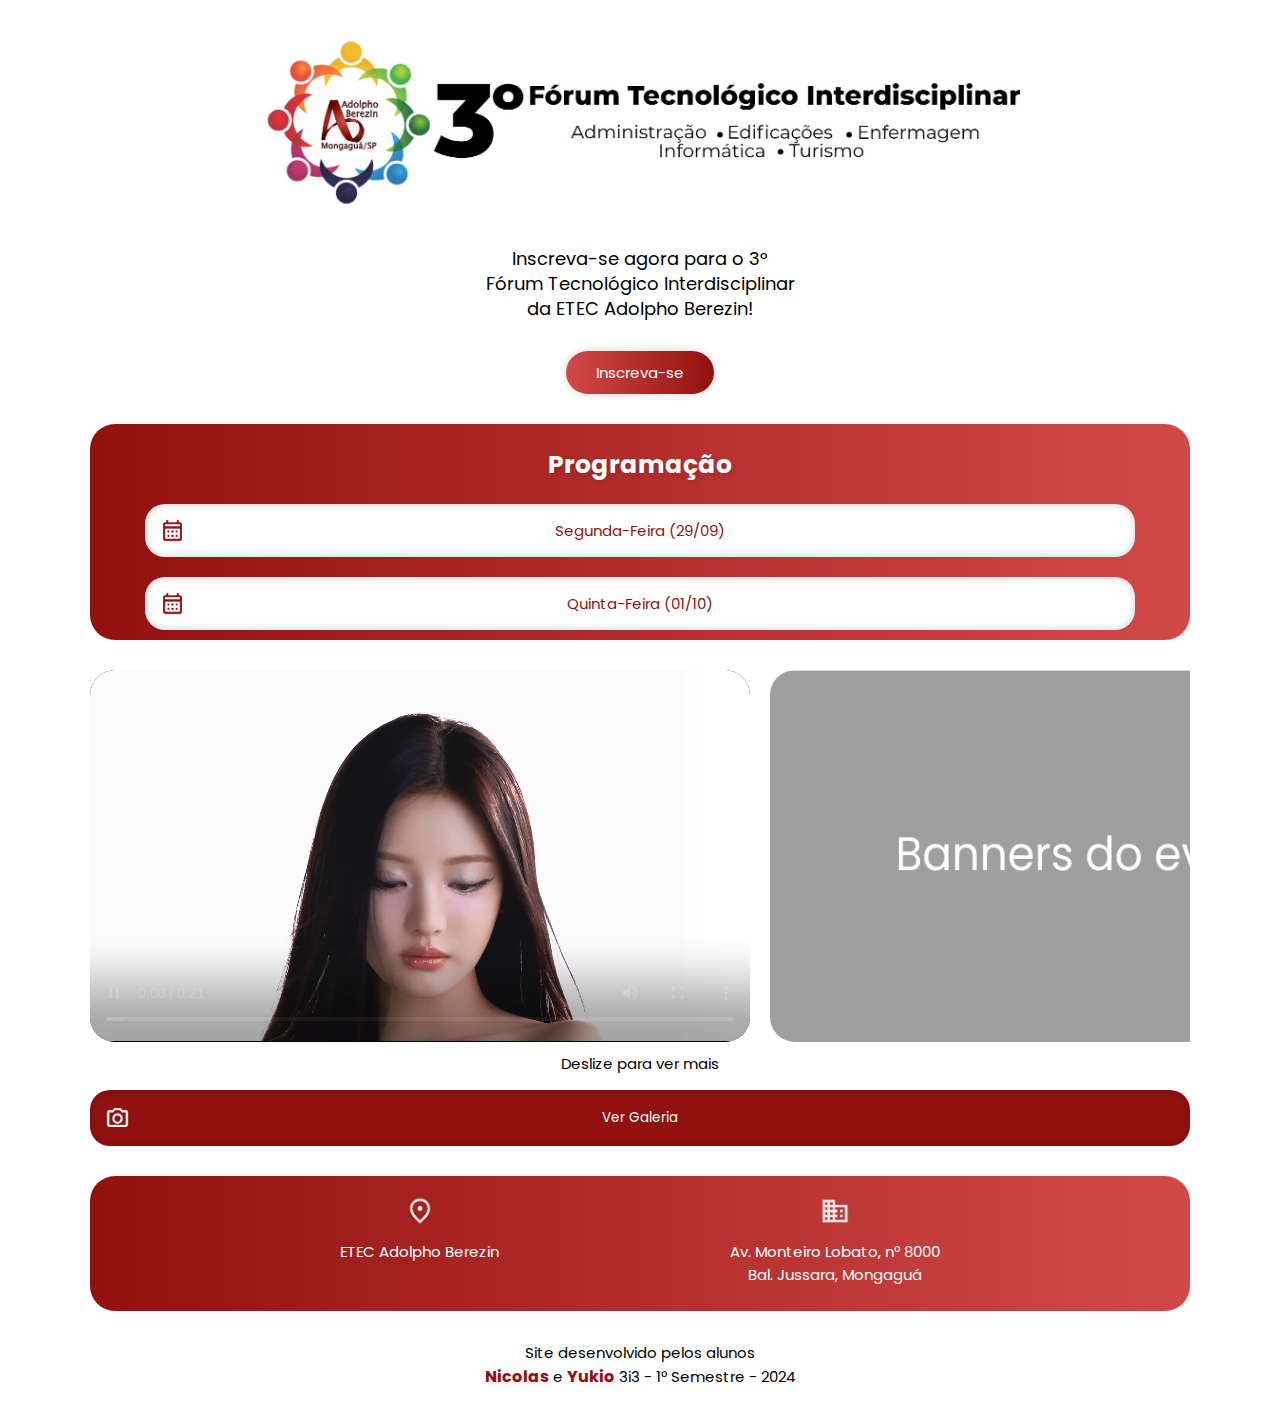
<file: index.html>
<!DOCTYPE html>
<html lang="pt-BR">

<head>
    <meta charset="UTF-8">
    <meta name="viewport" content="width=device-width, initial-scale=1.0">
    <link rel="icon" type="image/png" href="css/media/flogo.png">
    <link rel="stylesheet" href="css/geral.css">
    <link rel="stylesheet" href="css/index.css">

    <!-- FONTE -->
    <link rel="preconnect" href="https://fonts.googleapis.com">
    <link rel="preconnect" href="https://fonts.gstatic.com" crossorigin>
    <link
        href="https://fonts.googleapis.com/css2?family=Poppins:ital,wght@0,100;0,200;0,300;0,400;0,500;0,600;0,700;0,800;0,900;1,100;1,200;1,300;1,400;1,500;1,600;1,700;1,800;1,900&display=swap"
        rel="stylesheet">

    <title>Fórum Tecnológico Interdisciplinar</title>
    <script src="js/datas.js"></script>
</head>

<body>
    <div class="header">
        <!-- LOGO DO FORUM -->
        <img src="css/media/flogo2.jpg" id="logo" alt="Logo ETEC Adolpho Berezin" width="760px">
    </div>
    <div class="content">
        <!-- INFORMAÇÕES -->
        <p>Inscreva-se agora para o 3°
            <br>Fórum Tecnológico Interdisciplinar
            <br>da ETEC Adolpho Berezin!
        </p>

        <!-- BOTÃO -->
        <button class="btn" onclick="window.location.href='inscricao.html'">Inscreva-se</button>

        <!-- PARTE VERMELHA COM A PROGRAMAÇÃO -->
        <div id="RedBox">
            <h2>Programação</h2>
        </div>

        <!-- BANNER EVENTO -->
        <div class="slide-container">
            <div class="slide">
                <iframe src="css/media/ningning.mp4" class="banner" frameborder="0" allow="autoplay; encrypted-media"
                    allowfullscreen></iframe>
                <img src="css/media/bannerexemplo.png" class="banner" alt="Banner do evento">
                <img src="css/media/bannerexemplo2.png" class="banner" alt="Banner do evento 2">
            </div>
        </div>

        <h4>Deslize para ver mais</h4>

        <!-- BOTÃO -->
        <button id="Glr" class="Btn2" onclick="window.location.href='galeria.html'">Ver Galeria</button>


        <div id="RedBox2">
            <div class="info-local">
                <img src="css/media/localw.png" id="local" alt="">
                <h5>ETEC Adolpho Berezin</h5>
            </div>
            <div class="info-local">
                <img src="css/media/place.png" id="local" alt="">
                <h5>Av. Monteiro Lobato, nº 8000<br>Bal. Jussara, Mongaguá</h5>
            </div>
        </div>
    </div>

    <div class="footer">
        <h6>Site desenvolvido pelos alunos
            <br><a href="https://github.com/niButera">Nicolas</a> e <a href="https://github.com/yukio-sato">Yukio</a>
            3i3 -
            1º Semestre - 2024
        </h6>
    </div>
</body>
</file>
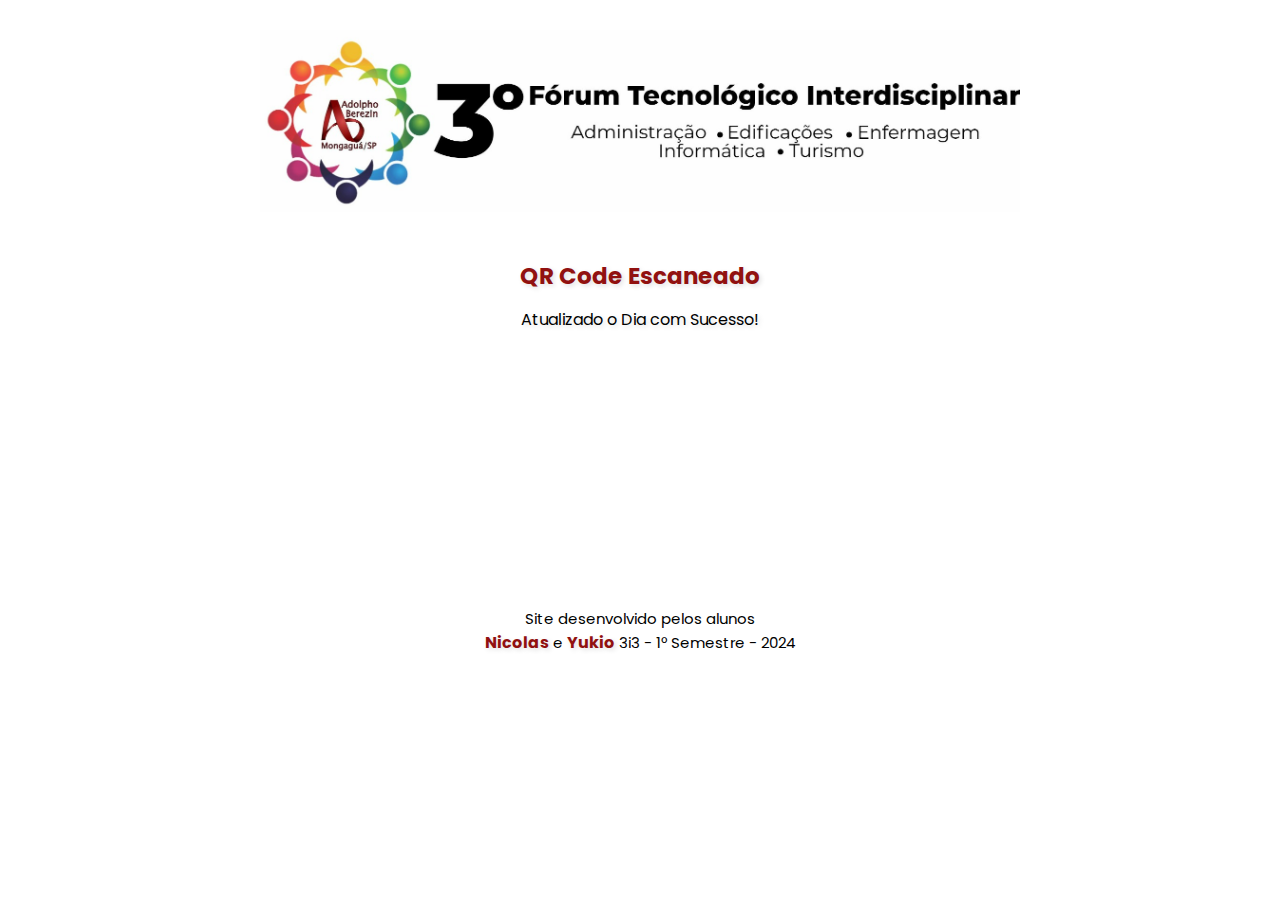
<file: atualizado.html>
<!DOCTYPE html>
<html lang="pt-BR">

<head>
    <meta charset="UTF-8">
    <meta name="viewport" content="width=device-width, initial-scale=1.0">
    <link rel="icon" type="image/png" href="css/media/flogo.png">
    <link rel="stylesheet" href="css/geral.css">
    <link rel="stylesheet" href="css/inscricao.css">

    <!-- FONTE -->
    <link rel="preconnect" href="https://fonts.googleapis.com">
    <link rel="preconnect" href="https://fonts.gstatic.com" crossorigin>
    <link
        href="https://fonts.googleapis.com/css2?family=Poppins:ital,wght@0,100;0,200;0,300;0,400;0,500;0,600;0,700;0,800;0,900;1,100;1,200;1,300;1,400;1,500;1,600;1,700;1,800;1,900&display=swap"
        rel="stylesheet">

    <title>Fórum Tecnológico Interdisciplinar</title>
</head>

<body>
    <!-- CABEÇALHO -->
    <div class="header">
        <img src="css/media/empty.png" id="back">
        <img src="css/media/flogo2.jpg" id="logo" alt="Logo ETEC Adolpho Berezin" width="760px">
        <img src="css/media/empty.png" id="back">
    </div>

    <div class="content">
        <!-- INFORMAÇÕES -->
        <br>
        <br>
        <h1>QR Code Escaneado</h1>
        <p>Atualizado o Dia com Sucesso!</p>
    </div>

    <div class="footer" style="margin-top: 25%;">
        <h5>Site desenvolvido pelos alunos
            <br><a href="https://github.com/niButera">Nicolas</a> e <a href="https://github.com/yukio-sato">Yukio</a>
            3i3 - 1º Semestre - 2024
        </h5>
    </div>
</body>


</html>
</file>
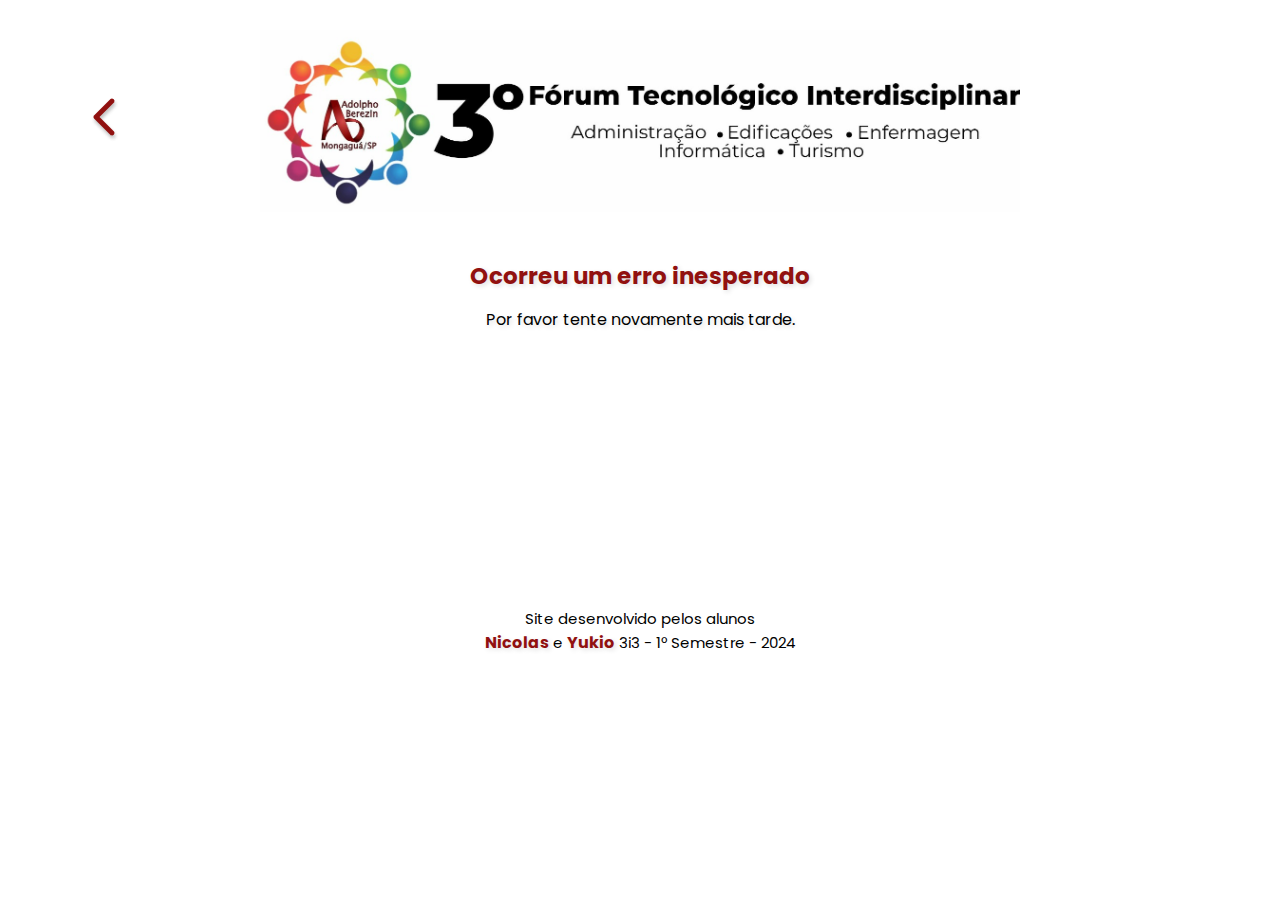
<file: erro.html>
<!DOCTYPE html>
<html lang="pt-BR">

<head>
    <meta charset="UTF-8">
    <meta name="viewport" content="width=device-width, initial-scale=1.0">
    <link rel="icon" type="image/png" href="css/media/flogo.png">
    <link rel="stylesheet" href="css/geral.css">
    <link rel="stylesheet" href="css/inscricao.css">

    <!-- FONTE -->
    <link rel="preconnect" href="https://fonts.googleapis.com">
    <link rel="preconnect" href="https://fonts.gstatic.com" crossorigin>
    <link
        href="https://fonts.googleapis.com/css2?family=Poppins:ital,wght@0,100;0,200;0,300;0,400;0,500;0,600;0,700;0,800;0,900;1,100;1,200;1,300;1,400;1,500;1,600;1,700;1,800;1,900&display=swap"
        rel="stylesheet">

    <title>Fórum Tecnológico Interdisciplinar</title>
</head>

<body>
    <!-- CABEÇALHO -->
    <div class="header">
        <a href="index.html"> <img src="css/media/voltar.png" id="back" alt="Voltar"></a>
        <img src="css/media/flogo2.jpg" id="logo" alt="Logo ETEC Adolpho Berezin" width="760px">
        <img src="css/media/empty.png" id="back">
    </div>

    <div class="content">
        <!-- INFORMAÇÕES -->
        <br>
        <br>
        <h1>Ocorreu um erro inesperado</h1>
        <p>Por favor tente novamente mais tarde.</p>
    </div>

    <div class="footer" style="margin-top: 25%;">
        <h5>Site desenvolvido pelos alunos
            <br><a href="https://github.com/niButera">Nicolas</a> e <a href="https://github.com/yukio-sato">Yukio</a>
            3i3 - 1º Semestre - 2024
        </h5>
    </div>
</body>


</html>
</file>
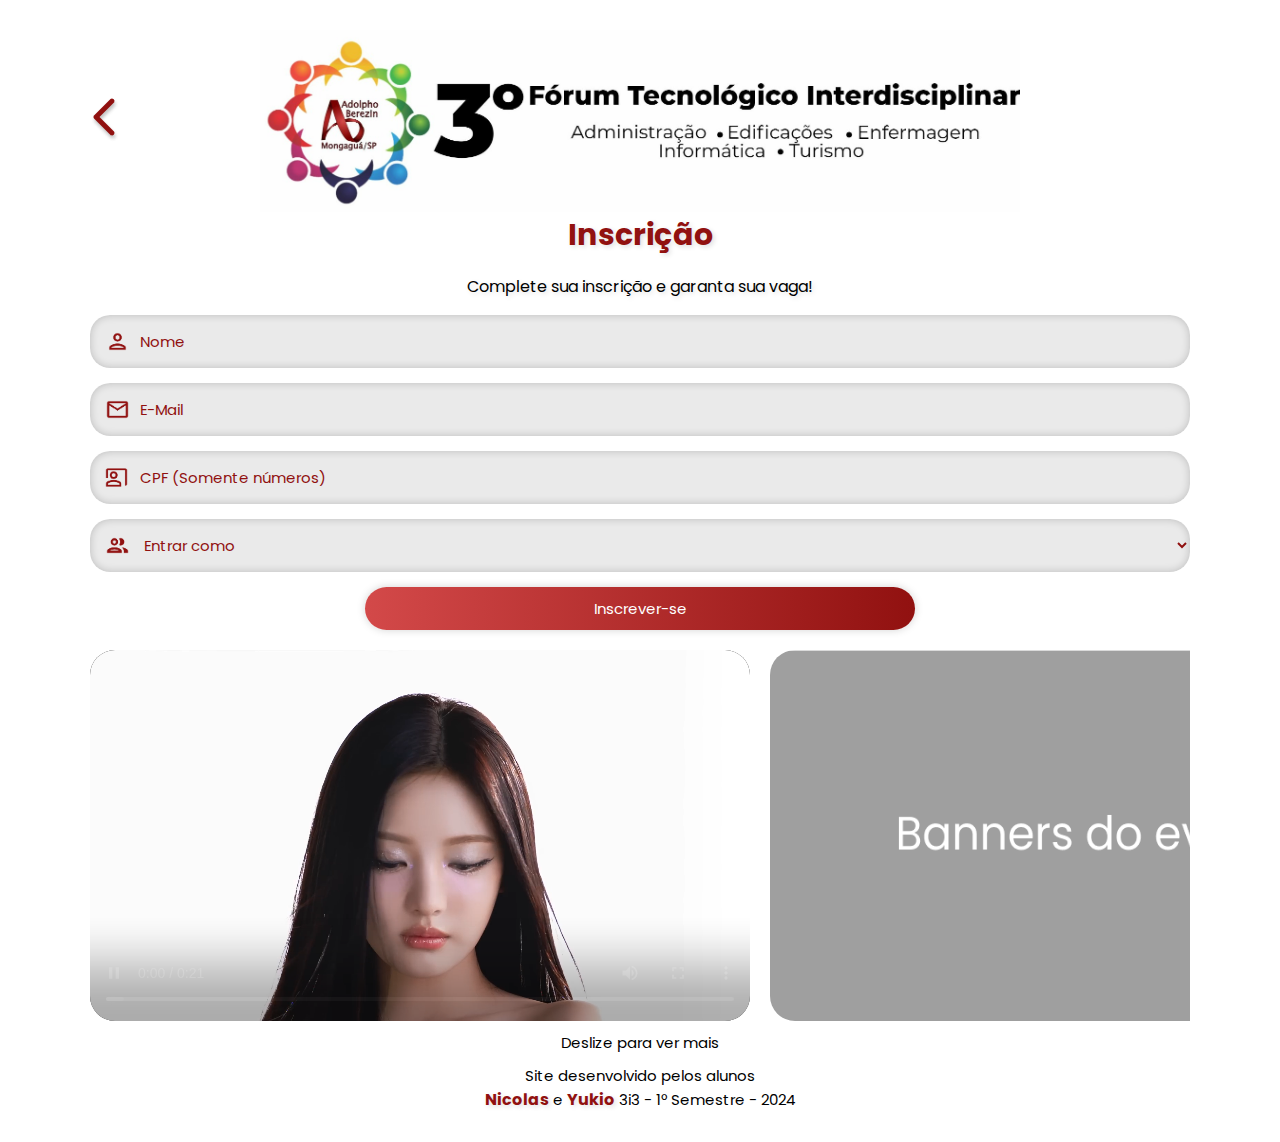
<file: inscricao.html>
<!DOCTYPE html>
<html lang="pt-BR">

<head>
    <meta charset="UTF-8">
    <meta name="viewport" content="width=device-width, initial-scale=1.0">
    <link rel="icon" type="image/png" href="css/media/flogo.png">
    <link rel="stylesheet" href="css/geral.css">
    <link rel="stylesheet" href="css/inscricao.css">

    <!-- FONTE -->
    <link rel="preconnect" href="https://fonts.googleapis.com">
    <link rel="preconnect" href="https://fonts.gstatic.com" crossorigin>
    <link
        href="https://fonts.googleapis.com/css2?family=Poppins:ital,wght@0,100;0,200;0,300;0,400;0,500;0,600;0,700;0,800;0,900;1,100;1,200;1,300;1,400;1,500;1,600;1,700;1,800;1,900&display=swap"
        rel="stylesheet">

    <!-- SCRIPT -->
    <script src="js/cpfFormat.js"></script>

    <title>Fórum Tecnológico Interdisciplinar</title>
</head>

<body>
    <!-- CABEÇALHO -->
    <div class="header">
        <a href="index.html"> <img src="css/media/voltar.png" id="back" alt="Voltar"></a>
        <img src="css/media/flogo2.jpg" id="logo" alt="Logo ETEC Adolpho Berezin" width="760px">
        <img src="css/media/empty.png" id="back">
    </div>

    <div class="content">
        <!-- INFORMAÇÕES -->
        <h2>Inscrição</h2>
        <p>Complete sua inscrição e garanta sua vaga!</p>

        <!-- CAIXAS DE TEXTO -->
        <form class="container form" method="post" action="inscricaoVerify.php">
            <input placeholder="Nome" id="nome" name="nm" type="text" class="ImputBox validate" maxlength="45" required>
            <input placeholder="E-Mail" id="email" name="email" type="email" class="ImputBox validate" maxlength="45" required>
            <input placeholder="CPF (Somente números)" id="cpf" name="cpf" type="text" class="ImputBox validate" minlength="13" maxlength="14" required>
            <input type="text" id="cpfVerify" required hidden>
            <!-- CAIXA DE SELEÇÃO -->
            <select id="SelectPC" class="ImputBox validate" name="selectPC" required>
                <option value="" selected disabled hidden>Entrar como</option>
                <option value="VIS">Visitante</option>
                <option value="ALU">Aluno</option>
                <option value="PAL">Palestrante</option>
            </select>

            <button class="btn" style="width: 50%;margin-left: 25%;margin-right: 25%;">Inscrever-se</button>
        </form>

        <!-- BOTÃO -->

        <!-- BANNER EVENTO -->
        <div class="slide-container">
            <div class="slide">
                <iframe src="css/media/ningning.mp4" class="banner" frameborder="0" allow="autoplay; encrypted-media"
                    allowfullscreen></iframe>
                <img src="css/media/bannerexemplo.png" class="banner" alt="Banner do evento">
                <img src="css/media/bannerexemplo2.png" class="banner" alt="Banner do evento 2">
            </div>
        </div>

        <h4>Deslize para ver mais</h4>
    </div>

    <div class="footer">
        <h5>Site desenvolvido pelos alunos
            <br><a href="https://github.com/niButera">Nicolas</a> e <a href="https://github.com/yukio-sato">Yukio</a>
            3i3 - 1º Semestre - 2024
        </h5>
    </div>
</body>


</html>
</file>
<file: css/geral.css>
/* CORPO */
body {
    margin: 30px 7% 0px 7%;
    text-align: center;
}

/* CAIXA DE TEXTO */
.ImputBox {
    /* CAIXA */
    box-shadow: inset 0px 0px 8px rgba(0, 0, 0, 0.2);
    background-color: rgba(234, 234, 234, 1);
    margin: 0px 0px 15px 0px;
    border-radius: 20px;
    padding: 15px;
    padding-left: 50px;
    border: 0px;
    cursor: text;
    /* TEXTO INSERIDO */
    font-family: "Poppins", sans-serif;
    color:rgba(145, 17, 16, 1);
    font-size: 15px;
}

.SeePhotos {
    /* CAIXA */
    box-shadow: inset 0px 0px 8px rgba(0, 0, 0, 0.2);
    background-color: rgba(245, 245, 245, 1);
    margin: 10px 0px 30px 0px;
    border-radius: 25px;
    padding: 18px;
    padding-left: 55px;
    border: 0px;
    cursor: pointer;
    width: 85%;
    text-align: left;
}

/* TEXTO PADRÃO */
input::placeholder {
    color: rgba(145, 17, 16, 1);
}

/* ICONE DAS CAIXAS */
#nome {
    background-image: url('media/pessoa.png');
    background-position: 15px center;
    background-repeat: no-repeat; 
    background-size: 25px;
}

#email {
    background-image: url('media/email.png');
    background-position: 15px center;
    background-repeat: no-repeat; 
    background-size: 25px;
}

#cpf {
    background-image: url('media/cpf.png');
    background-position: 15px center;
    background-repeat: no-repeat; 
    background-size: 23px;
}

#SelectPC {
    background-image: url('media/choose.png');
    background-position: 15px center;
    background-repeat: no-repeat; 
    background-size: 25px;
}

#Glr {
    background-image: url('media/cameraw.png');
    background-position: 15px center;
    background-repeat: no-repeat; 
    background-size: 25px;
}

#Dwld{
    background-image: url('media/download.png');
    background-position: 15px center;
    background-repeat: no-repeat; 
    background-size: 25px;
}

.form {
    flex-flow: column;
    display: flex;
}

/* BOTÕES */
.btn {
    background: linear-gradient(to right,rgba(211, 73, 73, 1), rgba(145, 17, 16, 1));
    box-shadow: 0px 0px 8px rgba(0, 0, 0, 0.178);
    font-family: "Poppins", sans-serif;
    border-radius: 50px;
    padding: 10px 30px;
    margin-bottom: 20px;
    font-size: 15px;
    cursor: pointer;
    color: white;
    border: 0px;
}

.Btn2 {
    /* CAIXA */
    box-shadow: inset 0px 0px 8px rgba(0, 0, 0, 0.2);
    background-color: rgba(145, 17, 16, 1);
    margin: 10px 0px 10px 0px;
    border-radius: 20px;
    text-align: center;
    cursor: pointer;
    padding: 18px;
    border: 0px;
    width: 100%;
    /* FONTE */
    font-family: "Poppins", sans-serif;
    color: white;
}

.Btn3 {
    /* CAIXA */
    box-shadow: inset 0px 0px 8px rgba(0, 0, 0, 0.2);
    background-color: rgb(245, 245, 245);
    border-radius: 20px;
    text-align: center;
    cursor: pointer;
    margin-top: 20px;
    padding: 18px;
    border: 0px;
    width: 100%;
    /* FONTE */
    font-family: "Poppins", sans-serif;
    color: rgb(0, 0, 0);
}

.btn:hover {
    box-shadow: 0 0 10px 0 rgba(255, 0, 0, 0.7);
}

.Btn3:hover {
    box-shadow: inset 0 0 10px 0 rgba(0, 0, 0, 0.623);
}

/* SLIDE */
.slide-container {
    width: 100%;
    overflow: hidden; 
}

.slide {
    display: flex;
    overflow-x: auto; 
    scroll-snap-type: x mandatory; 
    -webkit-overflow-scrolling: touch; 
}

.banner {
    scroll-snap-align: start; 
    border-radius: 25px;
    margin-right: 20px;
    flex: 0 0 auto; 
    width: 100%;
}

iframe.banner {
    width: 100%;
    height: auto;
    aspect-ratio: 16/9;
}

@media (min-width: 1024px) {
    .banner {
        width: 60%;
    }

    iframe.banner {
        width: 60%; 
    }
}

/* INFO LOCAL */
@media (max-width: 600px) {
    .info-local {
        flex-direction: column; 
    }
}

#RedBox2 {
    background: linear-gradient(to left, rgba(211, 73, 73, 1), rgba(145, 17, 16, 1));
    margin: 20px 0px 30px 0px;
    border-radius: 25px;
    padding: 20px;
    display: flex;
    justify-content: space-evenly; /* Centraliza os itens horizontalmente */
    flex-wrap: wrap;
}

#local {
    width: 30px;
}
</file>
<file: css/index.css>
/* FONTES */
span {
    color:rgba(145, 17, 16, 1);
    font-family: "Poppins";
    font-size: 15px;
}

h1 {
    text-shadow: 2px 2px 5px rgba(0, 0, 0, 0.13);
    color:rgba(145, 17, 16, 1);
    font-family: "Poppins";
    line-height: 1.2;
    font-size: 25px;
}

h2 {
    text-shadow: 2px 2px 5px rgba(0, 0, 0, 0.13);
    color:rgb(255, 255, 255);
    font-family: "Poppins";
    margin-bottom: 10px;
    font-size: 25px;
}

h3 {
    color:rgba(145, 17, 16, 1);
    font-family: "Poppins";
    font-weight: normal;
    margin-bottom: 0px;
    text-align: left;
    font-size: 15px;
    margin-top: 0px;
}

h4 {
    color:rgb(0, 0, 0);
    font-family: "Poppins";
    font-weight: normal;
    margin: 10px 0px 5px 0px;
    font-size: 15px;
}

h5 {
    color:rgb(255, 255, 255);
    font-family: "Poppins";
    font-weight: normal;
    margin: 10px 0px 5px 0px;
    font-size: 15px;
}

h6 {
    color:rgb(0, 0, 0);
    font-family: "Poppins";
    font-weight: normal;
    margin: 10px 0px 30px 0px;
    font-size: 15px;
}

p {
    margin: 30px 0px 30px 0px;
    font-family: "Poppins";
    line-height: 1.4;
    font-size: 18px;
}

a {
    text-shadow: 2px 2px 5px rgba(0, 0, 0, 0.13);
    color:rgba(145, 17, 16, 1);
    font-family: "Poppins";
    text-decoration: none;
    font-weight: bold;
    font-size: 16px;
}

/* VIDEO */
#video {
    margin-bottom: 30px;
    border-radius: 20px;
    height: 197px;
    width: 350px;
    border: 0px;
}

@media (min-width: 768px) {
    #video {
        height: 300px;
        width: 533px;
    }
}

/* PARTE VERMELHA DO SITE */
#RedBox {
    background: linear-gradient(to left, rgba(211, 73, 73, 1), rgba(145, 17, 16, 1));
    margin: 10px 0px 30px 0px;
    border-radius: 25px;
    padding-top: 1px;
}

/* BOTÕES DE INFORMAÇÕES */
.ButtonBox, .LastButtonBox {
    box-shadow: inset 0px 0px 8px rgba(0, 0, 0, 0.2);
    background-color: rgb(255, 255, 255);
    margin: 10px 0px 10px 0px;
    border-radius: 20px;
    text-align: center;
    cursor: pointer;
    padding: 15px;
    border: 0px;
    width: 90%;
}

.LastButtonBox {
    margin-bottom: 5%;
}

/* ICONE CALENDÁRIO */
.eventPlanned {
    background-image: url('media/Calendario.png');
    background-position: 15px center;
    background-repeat: no-repeat; 
    background-size: 25px;
    position: relative;
}

/* INFOMRAÇÕES */
#SegundaInfo, #TerçaInfo, #QuartaInfo, #QuintaInfo, #SextaInfo {
    display: none;
    margin-top: 10px;
}

#SegundaInfo.show, #TerçaInfo.show, #QuartaInfo.show, #QuintaInfo.show, #SextaInfo.show {
    display: block;
}

/* ICON INFO */
#IconI {
    margin: 5px 10px 5px 0px;
    width: 20px;
}

.info-item {
    align-items: center;
    display: flex;
}

#local {
    width: 30px;
}

/* CAIXA INFO */
#inside1, #inside2 {
    background: rgba(230, 230, 230, 1);
    margin: 10px 0px 10px 0px;
    padding: 10px 0px 10px 15px;
    border-radius: 20px;
}

#inside2 {
    margin-bottom: 0px;
}
</file>
<file: css/inscricao.css>
/* CABEÇALHO */
.header {
    justify-content: space-between;
    align-items: center;
    display: flex;
    width: 100%; 
}

#back, #logo, #empty {
    flex: 0 0 auto;
}

/* FONTES */
h1 {
    text-shadow: 2px 2px 5px rgba(0, 0, 0, 0.13);
    color:rgba(145, 17, 16, 1);
    font-family: "Poppins";
    line-height: 1.2;
    font-size: 23px;
}

h2 {
    text-shadow: 2px 2px 5px rgba(0, 0, 0, 0.13);
    color:rgba(145, 17, 16, 1);
    font-family: "Poppins";
    font-size: 30px;
    margin: 0px;
}

h3 {
    text-shadow: 2px 2px 5px rgba(0, 0, 0, 0.13);
    color:rgb(255, 255, 255);
    font-family: "Poppins";
    font-size: 30px;
}

h4 {
    color:rgb(0, 0, 0);
    font-family: "Poppins";
    font-weight: normal;
    margin: 10px 0px 5px 0px;
    font-size: 15px;
}

h5 {
    color:rgb(0, 0, 0);
    font-family: "Poppins";
    font-weight: normal;
    margin: 10px 0px 30px 0px;
    font-size: 15px;
}

p {
    text-shadow: 2px 2px 5px rgba(0, 0, 0, 0.13);
    font-family: "Poppins";
    font-size: 16px;
}

a {
    text-shadow: 2px 2px 5px rgba(0, 0, 0, 0.13);
    color:rgba(145, 17, 16, 1);
    font-family: "Poppins";
    text-decoration: none;
    font-weight: bold;
    font-size: 16px;
}
</file>
